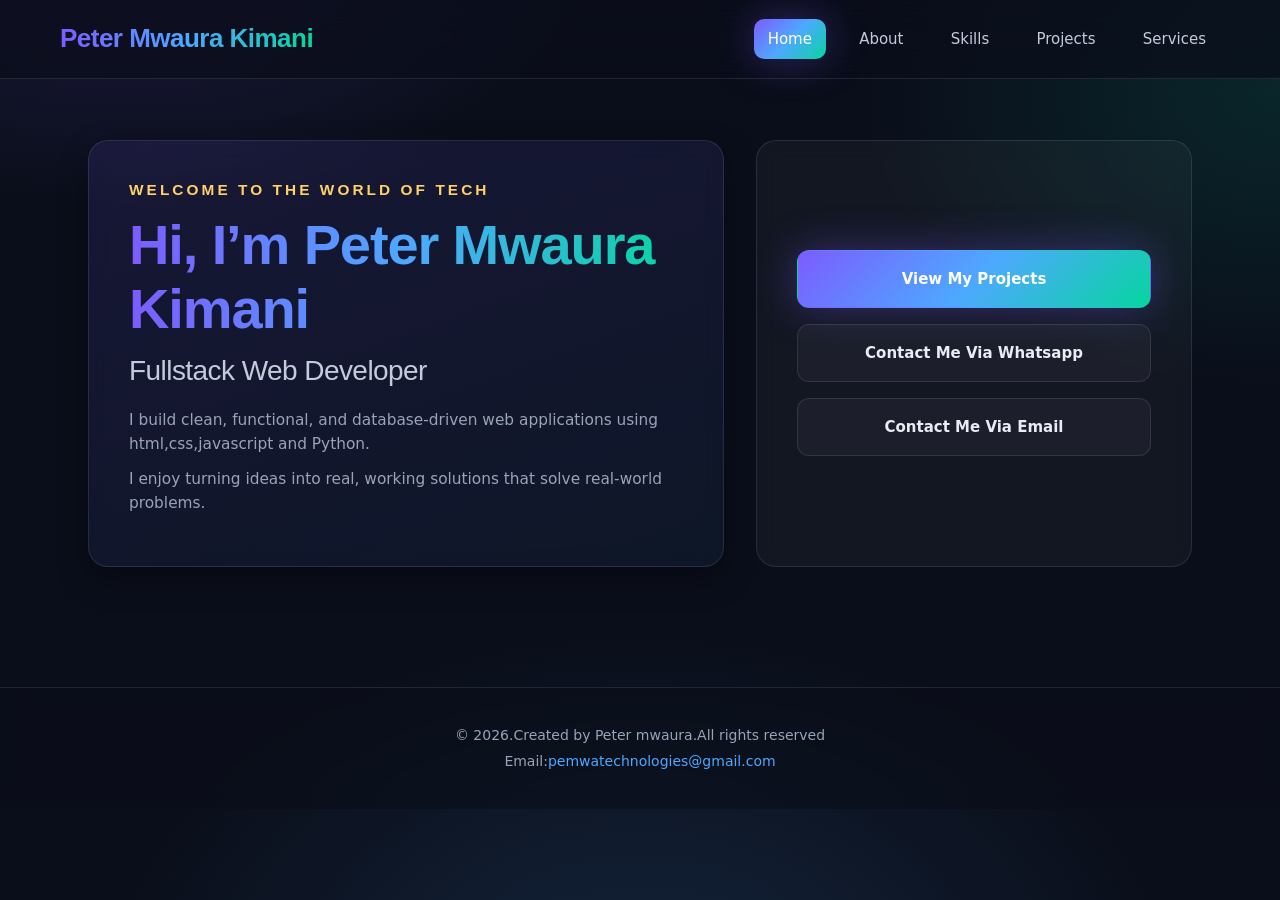
<file: portfolio/index.html>
<!DOCTYPE html>
<html>
    <head>
        <link rel='stylesheet' href='styles.css'>
        <meta name='viewport' content='width=device-width,initial_scale=1.0'>
    </head>
    <body>
        <div>
            
            <div class='header'> 
                <div><h1><strong>Peter Mwaura Kimani</strong></h1></div>

                <div >

                    <nav >
                        <a class="a_tags" href='index.html'style='color:yellow;'>Home</a>
                        <a class="a_tags" href='about.html'>About</a>
                        <a class="a_tags" href='skills.html'>Skills</a>
                        <a class="a_tags" href='projects.html'>Projects</a>
                        <a class="a_tags" href='services.html'>Services</a>
                    </nav>
                </div>
            </div>
            <br></br>

            <main>

                <div class='container'>
                    <div>
                        <h1>Welcome to the world of tech</h1><br></br>
                        <h1>Hi, I’m Peter Mwaura Kimani</h1>
                        <h1>Fullstack Web Developer</h1>
                        <p>I build clean, functional, and database-driven web applications using html,css,javascript and Python. </p>
                        <p>I enjoy turning ideas into real, working solutions that solve real-world problems.</p>
                    </div>
                    <div class="contact">
                        <ul>
                            <a href='/projects'><strong>view my projects</strong></a><br></br>
                            <a href='https://wa.me/254757033979'><strong>contact me via whatsapp</strong></a><br></br>
                            <a href='mailto:pemwatechnologies@gmail.com'><strong>contact me via email</strong></a>
                        </ul>
                    </div>
                </div>
            
            
            </main>
        </div>
        <br>
        <footer>
            <p>&copy 2026.Created by Peter mwaura.All rights reserved<p>
            <p>Email:<a href='mailto:lamsanpalt@gmail.com'>pemwatechnologies@gmail.com</a></p>
        </footer>

    </body>
</html>
</file>
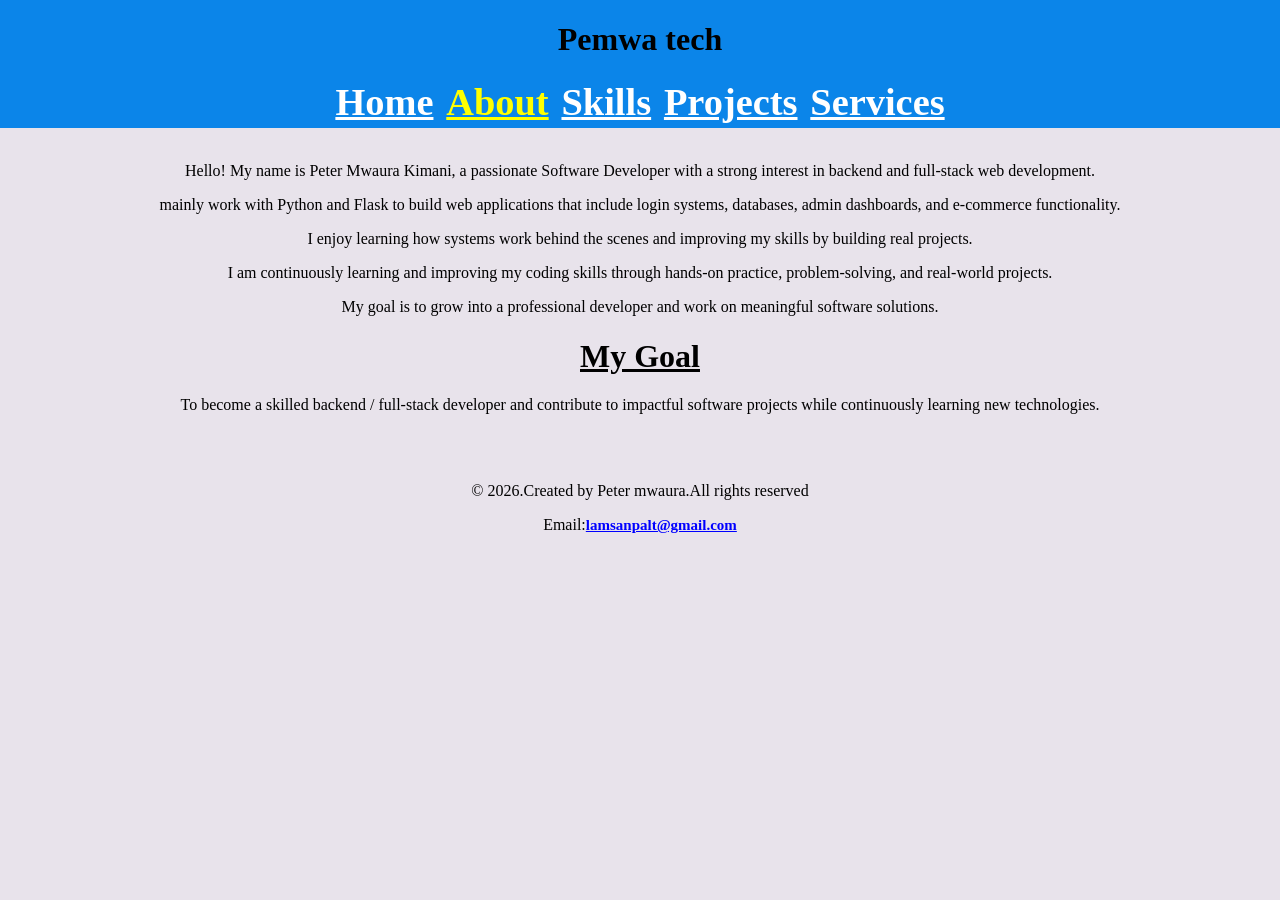
<file: about.html>
<!DOCTYPE html>
<html>
    <head>
        <link rel='stylesheet' href='styles.css'>
        <meta name='viewport' content='width=device-width,initial_scale=1.0'>

    </head>
    <body>
        <div>
            <div class='header'> 
                             <div><h1><strong>Pemwa tech</strong></h1></div>

                <div >

                    <nav >
                        <a class="a_tags" href='home.html'>Home</a>
                        <a style='color:yellow;' class="a_tags" href='about.html'>About</a>
                        <a class="a_tags" href='skills.html'>Skills</a>
                        <a class="a_tags" href='projects.html'>Projects</a>
                        <a class="a_tags" href='services.html'>Services</a>
                    </nav>
                </div>
            </div>
            <br></br>
            <main>
                <div>
                    
                    <p>Hello! My name is Peter Mwaura Kimani, a passionate Software Developer with a strong interest in backend and full-stack web development.</p>
                    <p>mainly work with Python and Flask to build web applications that include login systems, databases, admin dashboards, and e-commerce functionality.</p>
                    <p>I enjoy learning how systems work behind the scenes and improving my skills by building real projects.</p>
                    <P>I am continuously learning and improving my coding skills through hands-on practice, problem-solving, and real-world projects.</P>
                    <P>My goal is to grow into a professional developer and work on meaningful software solutions.</p>
                    <h1><u>My Goal</u></h1>
                    <p>To become a skilled backend / full-stack developer and contribute to impactful software projects while continuously learning new technologies.</p>
                </div>
            </main>
        </div>
        <br></br>
        <footer>
            <p>&copy 2026.Created by Peter mwaura.All rights reserved<p>
            <p>Email:<a href='mailto:lamsanpalt@gmail.com'>lamsanpalt@gmail.com</a></p>
        </footer>

    </body>
</html>
</file>
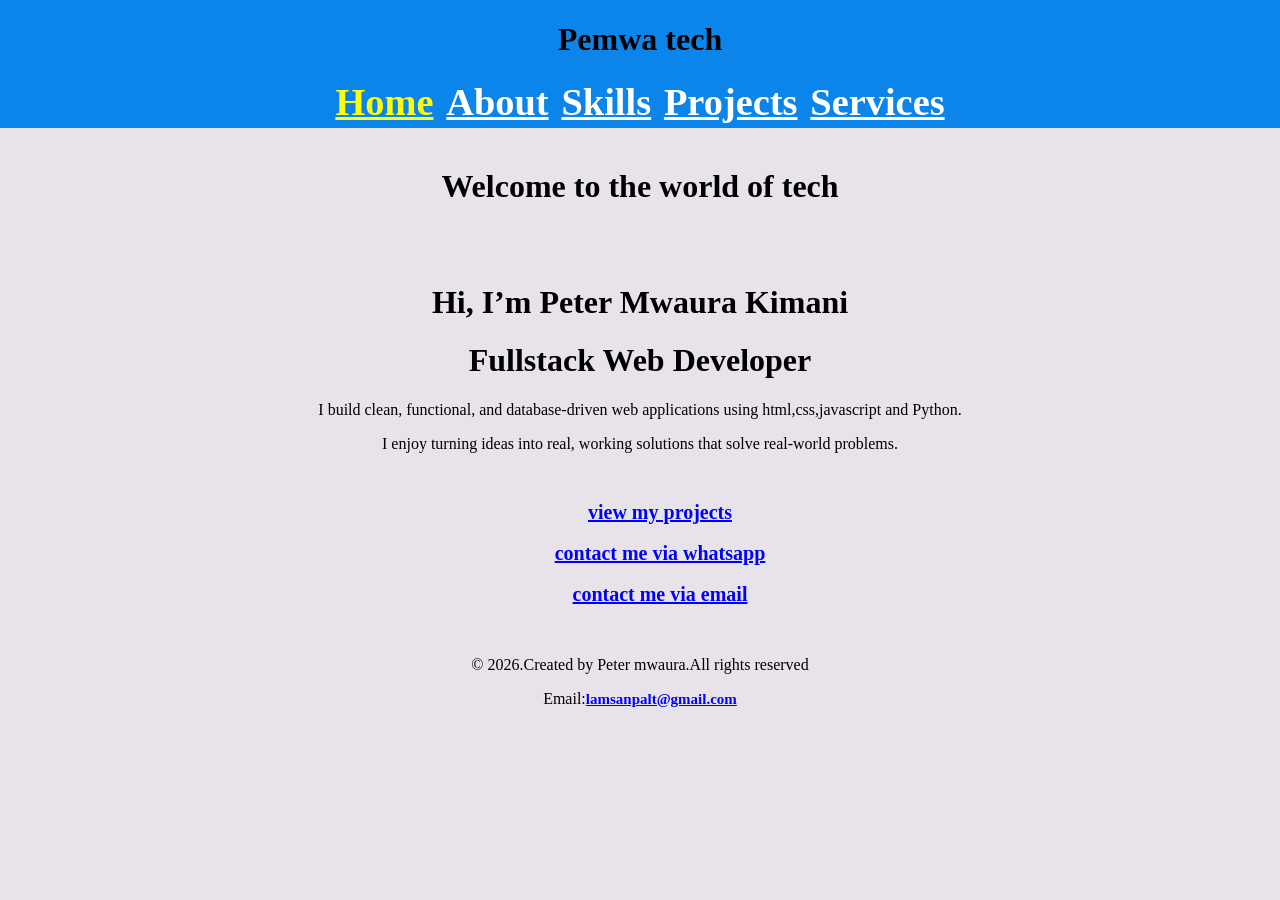
<file: home.html>
<!DOCTYPE html>
<html>
    <head>
        <link rel='stylesheet' href='styles.css'>
        <meta name='viewport' content='width=device-width,initial_scale=1.0'>
    </head>
    <body>
        <div>
            
            <div class='header'> 
                <div><h1><strong>Pemwa tech</strong></h1></div>

                <div >

                    <nav >
                        <a class="a_tags" href='home.html'style='color:yellow;'>Home</a>
                        <a class="a_tags" href='about.html'>About</a>
                        <a class="a_tags" href='skills.html'>Skills</a>
                        <a class="a_tags" href='projects.html'>Projects</a>
                        <a class="a_tags" href='services.html'>Services</a>
                    </nav>
                </div>
            </div>
            <br></br>

            <main>

                <div class='container'>
                    <div>
                        <h1>Welcome to the world of tech</h1><br></br>
                        <h1>Hi, I’m Peter Mwaura Kimani</h1>
                        <h1>Fullstack Web Developer</h1>
                        <p>I build clean, functional, and database-driven web applications using html,css,javascript and Python. </p>
                        <p>I enjoy turning ideas into real, working solutions that solve real-world problems.</p>
                    </div>
                    <div class="contact">
                        <ul>
                            <a href='/projects'><strong>view my projects</strong></a><br></br>
                            <a href='https://wa.me/254757033979'><strong>contact me via whatsapp</strong></a><br></br>
                            <a href='mailto:lamsanpalt@gmail.com'><strong>contact me via email</strong></a>
                        </ul>
                    </div>
                </div>
            
            
            </main>
        </div>
        <br>
        <footer>
            <p>&copy 2026.Created by Peter mwaura.All rights reserved<p>
            <p>Email:<a href='mailto:lamsanpalt@gmail.com'>lamsanpalt@gmail.com</a></p>
        </footer>

    </body>
</html>
</file>
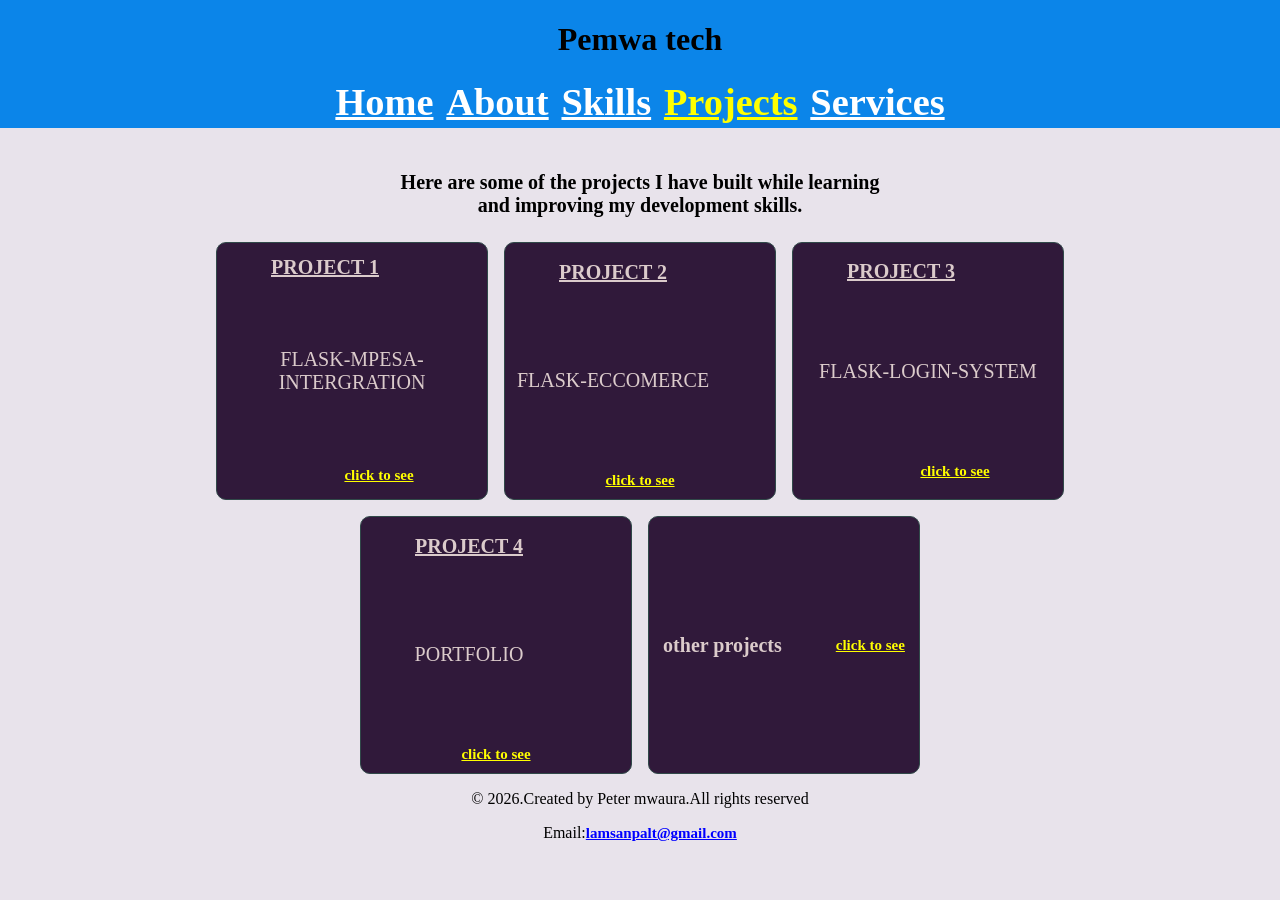
<file: projects.html>
<!DOCTYPE html>
<html>
    <head>
        <link rel='stylesheet' href='styles.css'>
        <meta name='viewport' content='width=device-width,initial_scale=1.0'>

    </head>
    <body>
        <div>
            <div class='header'> 
                                <div><h1><strong>Pemwa tech</strong></h1></div>

                <div >

                    <nav >
                        <a class="a_tags" href='home.html'>Home</a>
                        <a class="a_tags" href='about.html'>About</a>
                        <a class="a_tags" href='skills.html'>Skills</a>
                        <a style='color:yellow;' class="a_tags" href='projects.html'>Projects</a>
                        <a class="a_tags" href='services.html'>Services</a>
                    </nav>
                </div>
            </div>
            <br></br>
            <main>
        <h3>Here are some of the projects I have built while learning <br>and improving my development skills.</h3>
        
            <div class='container'> 

                <div class='Projects'>
                    <label> <u><strong>PROJECT 1</strong></u></label><br></br>
                    <label>FLASK-MPESA-INTERGRATION</label><br></br>
                    <a href='https://github.com/pemwatech/FLASK-MPESA-INTERGRATION.git'>click to see</a>
                </div>

                <div class='Projects'>
                    <label> <u><strong>PROJECT 2</strong></u></label><br></br>
                    <label>FLASK-ECCOMERCE</label><br></br>
                    <a href='https://github.com/pemwatech/flask-eccomerce_website.git'>click to see</a>
                </div>

                <div class='Projects'>
                    <label> <u><strong>PROJECT 3</strong></u></label><br></br>
                    <label>FLASK-LOGIN-SYSTEM</label><br></br>
                    <a href='https://flask-login-system-g12l.onrender.com'>click to see</a>
                </div>

                 <div class='Projects'>
                    <label> <u><strong>PROJECT 4</strong></u></label><br></br>
                    <label> PORTFOLIO</label><br></br>
                    <a href='https://pemwatech-portfolio.netlify.app/'>click to see</a>
                </div>
                <div class='Projects'>
                    <label><strong>other projects</strong></label>
                    <a href='https://github.com/pemwatech'>click to see</a>
                
                </div>

               

                

                

            </main>
        </div>
        <footer>
            <p>&copy 2026.Created by Peter mwaura.All rights reserved<p>
            <p>Email:<a href='mailto:lamsanpalt@gmail.com'>lamsanpalt@gmail.com</a></p>
        </footer>
   

    </body>
</html>
</file>
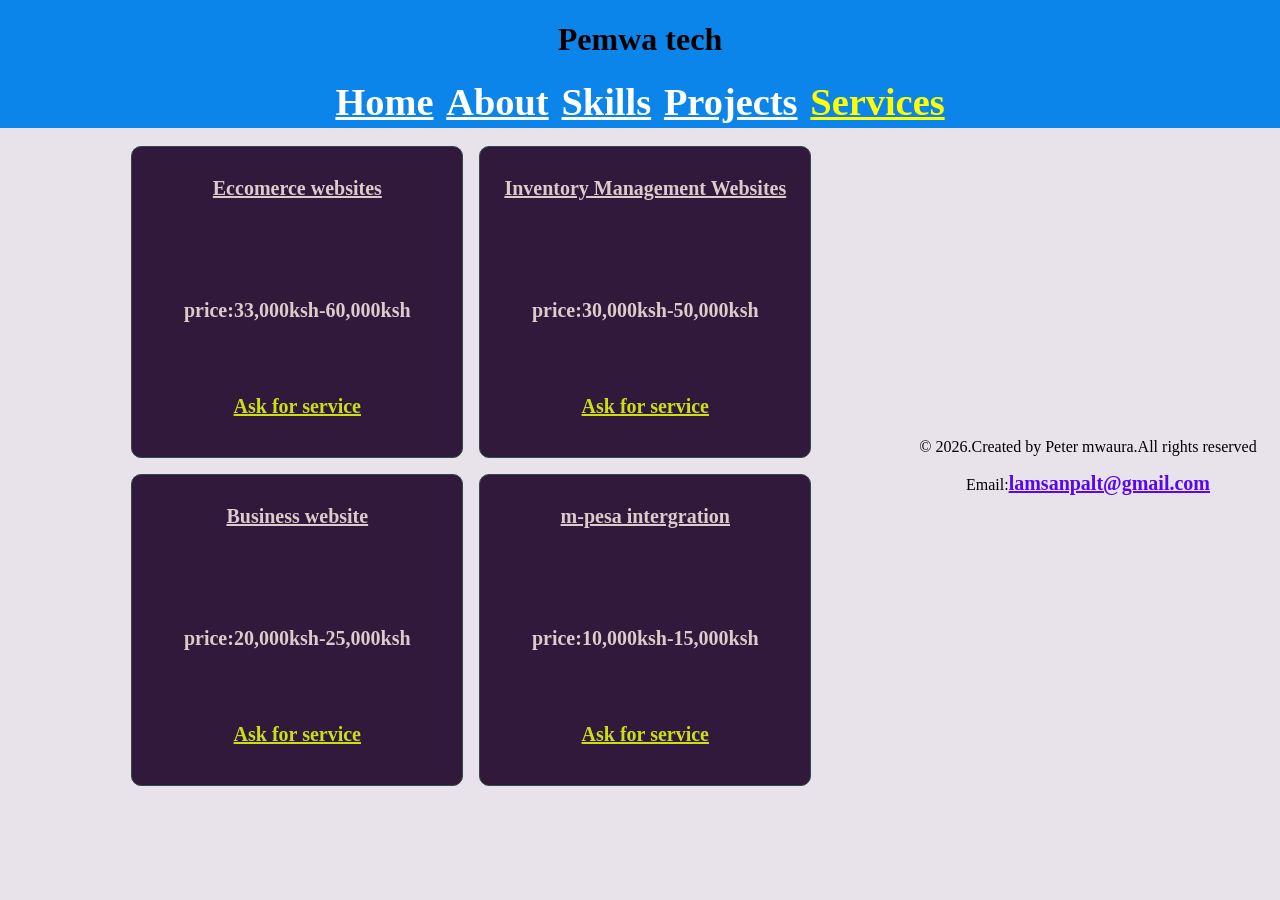
<file: services.html>
<!DOCTYPE html>
<html>
    <head>
        <link rel='stylesheet' href='styles.css'>
        <meta name='viewport' content='width=device-width,initial_scale=1.0'>
    </head>
    <body>
        <div>

            <div class='header'> 
                                <div><h1><strong>Pemwa tech</strong></h1></div>

                <div >

                    <nav >
                        <a class="a_tags" href='home.html'>Home</a>
                        <a class="a_tags" href='about.html'>About</a>
                        <a class="a_tags" href='skills.html'>Skills</a>
                        <a class="a_tags" href='projects.html'>Projects</a>
                        <a style='color:yellow;' class="a_tags" href='services.html'>Services</a>
                    </nav>
                </div>
            </div>
            <br></br>
            <main>
                <div class='container'>
                    <div  class='containers'>
                        <h3><u>Eccomerce websites</u></h3>
                        <h5>price:33,000ksh-60,000ksh</h5>
                        <a href='https://wa.me/254757033979'>Ask for service</a>
                            
                    </div>
                    <div class='containers'>
                        <h3><u>Inventory Management Websites</u></h3>
                        <h5>price:30,000ksh-50,000ksh</h5>
                        <a href='https://wa.me/254757033979'>Ask for service</a>
                            
                    </div>
                     <div class='containers'>
                        <h3><u>Business website</u></h3>
                        <h5>price:20,000ksh-25,000ksh</h5>
                        <a href='https://wa.me/254757033979'>Ask for service</a>
                            
                    </div>
                     <div class='containers'>
                        <h3><u>m-pesa intergration</u></h3>
                        <h5>price:10,000ksh-15,000ksh</h5>
                        <a href='https://wa.me/254757033979'>Ask for service</a>
                            
                    </div>
                </div>
                <br></br>
                    

                <footer>
                    <p>&copy 2026.Created by Peter mwaura.All rights reserved<p>
                    <p>Email:<a href='mailto:lamsanpalt@gmail.com'>lamsanpalt@gmail.com</a></p>
                </footer>
            </main>
        </div>
    </body>

</html>
</file>
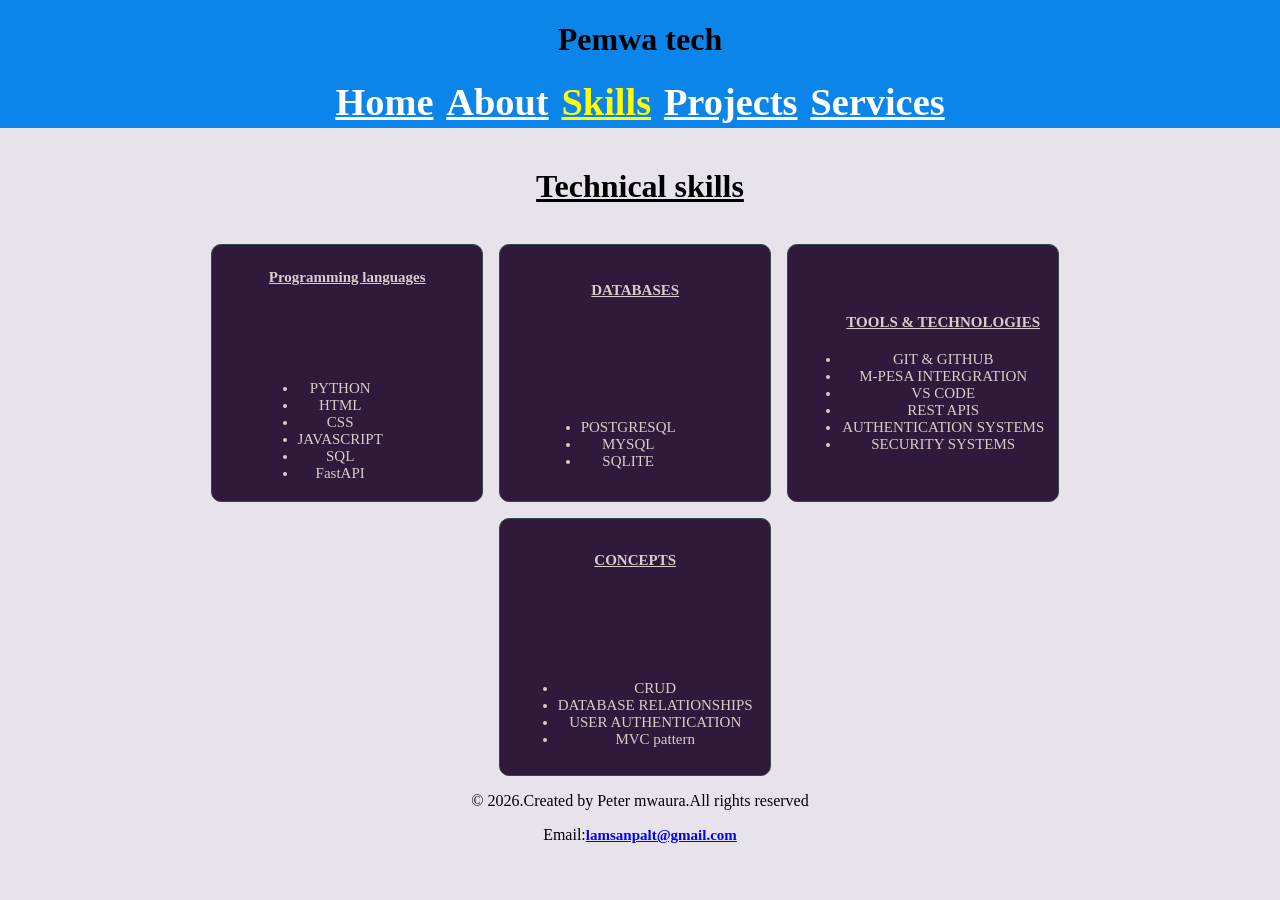
<file: skills.html>
<!DOCTYPE html>
<html>
    <head>
        <link rel='stylesheet' href='styles.css'>
        <meta name='viewport' content='width=device-width,initial_scale=1.0'>

    </head>
    <body>
        <div>
            <div class='header'> 
                <div><h1><strong>Pemwa tech</strong></h1></div>

                <div >

                    <nav >
                        <a class="a_tags" href='home.html'>Home</a>
                        <a class="a_tags" href='about.html'>About</a>
                        <a style='color:yellow;' class="a_tags" href='skills.html'>Skills</a>
                        <a class="a_tags" href='projects.html'>Projects</a>
                        <a class="a_tags" href='services.html'>Services</a>
                    </nav>
                </div>
            </div>
            <br></br>
            <main>
            <h1><u><strong>Technical skills</strong></u></h1></main><br>

                
                <div class='skill'>
                    

                    <div class='skills'>
                        <h3><u>Programming languages</u></h3>
                        <ul>                   
                            <li>PYTHON</li>
                            <li>HTML</li>
                            <li>CSS</li>
                            <li>JAVASCRIPT</li>
<li>SQL</li>
<li>FastAPI</li>
                            
                        </ul><br></br>
                    </div>
                    
                    <div class='skills'>
                        <h3><u>DATABASES</u></h3>
                        <ul>
                        <li>POSTGRESQL</li>
                                
                        <li>MYSQL</li>  
                        <li>SQLITE</li>
                        </ul><br></br>

                    </div>

                    <div class='skills'>
                        <ul>
                        <h3><u>TOOLS & TECHNOLOGIES</u></h3>                   
                        <li>GIT & GITHUB</li>
                        <li>M-PESA INTERGRATION</li>
                        <li>VS CODE</li>
                        <li>REST APIS</li>
                        <li>AUTHENTICATION SYSTEMS</li>
                        <li>SECURITY SYSTEMS</li>

                        </ul>

                    </div>

                    <div class='skills'>
                        <h3><u>CONCEPTS</u></h3>
                        <ul>                   
                            <li>CRUD</li>
                            <li>DATABASE RELATIONSHIPS</li>
                            <li>USER AUTHENTICATION</li>
                            <li>MVC pattern</li>
                        </ul>
                    </div>
                   
                    
                </div>
            </main>
        </div>
        <footer>
            <p>&copy 2026.Created by Peter mwaura.All rights reserved<p>
            <p>Email:<a href='mailto:lamsanpalt@gmail.com'>lamsanpalt@gmail.com</a></p>
        </footer>

    </body>
</html>
</file>
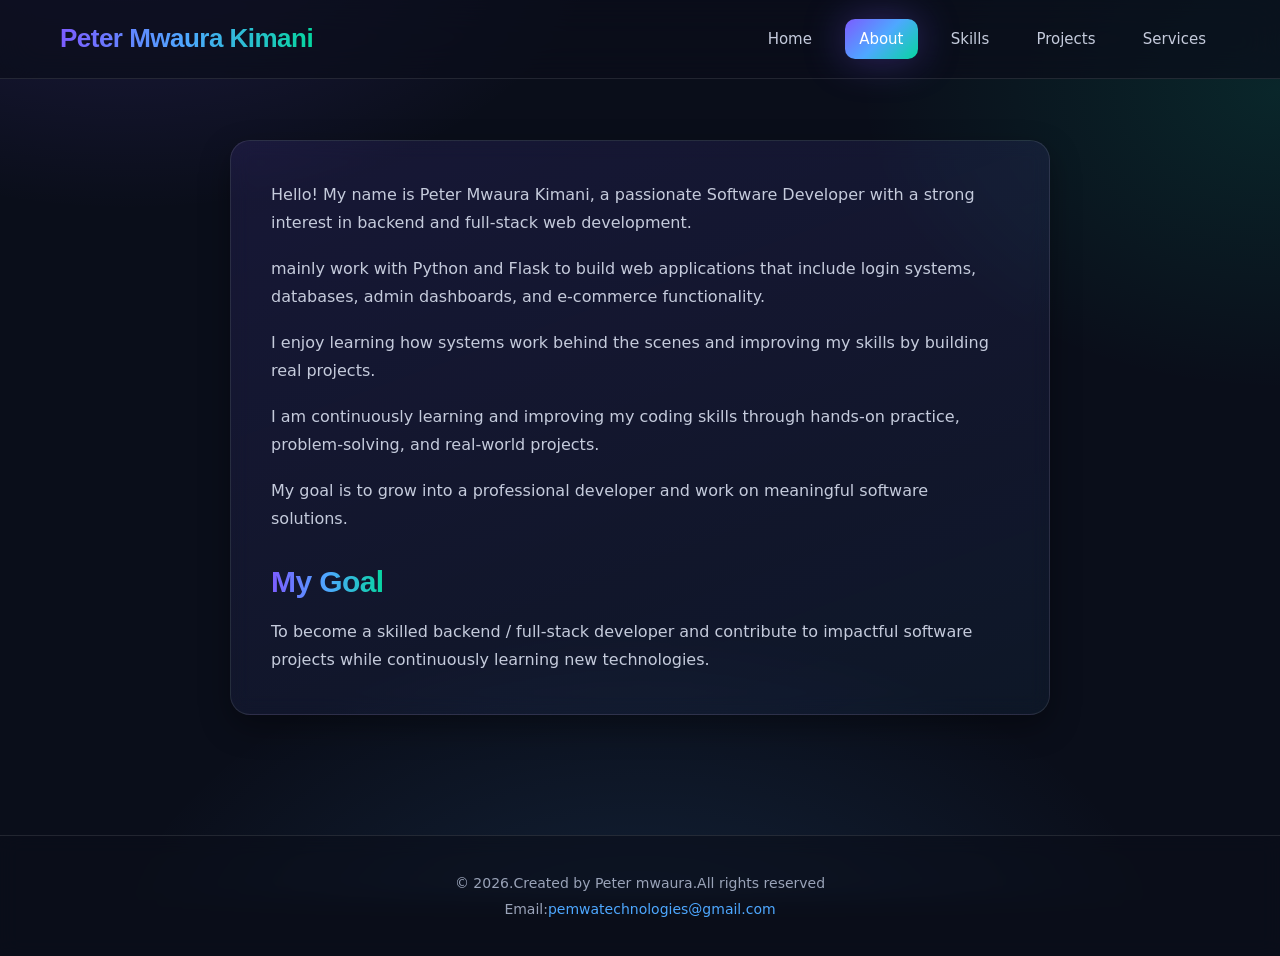
<file: portfolio/about.html>
<!DOCTYPE html>
<html>
    <head>
        <link rel='stylesheet' href='styles.css'>
        <meta name='viewport' content='width=device-width,initial_scale=1.0'>

    </head>
    <body>
        <div>
            <div class='header'> 
                             <div><h1><strong>Peter Mwaura Kimani</strong></h1></div>

                <div >

                    <nav >
                        <a class="a_tags" href='index.html'>Home</a>
                        <a style='color:yellow;' class="a_tags" href='about.html'>About</a>
                        <a class="a_tags" href='skills.html'>Skills</a>
                        <a class="a_tags" href='projects.html'>Projects</a>
                        <a class="a_tags" href='services.html'>Services</a>
                    </nav>
                </div>
            </div>
            <br></br>
            <main>
                <div>
                    
                    <p>Hello! My name is Peter Mwaura Kimani, a passionate Software Developer with a strong interest in backend and full-stack web development.</p>
                    <p>mainly work with Python and Flask to build web applications that include login systems, databases, admin dashboards, and e-commerce functionality.</p>
                    <p>I enjoy learning how systems work behind the scenes and improving my skills by building real projects.</p>
                    <P>I am continuously learning and improving my coding skills through hands-on practice, problem-solving, and real-world projects.</P>
                    <P>My goal is to grow into a professional developer and work on meaningful software solutions.</p>
                    <h1><u>My Goal</u></h1>
                    <p>To become a skilled backend / full-stack developer and contribute to impactful software projects while continuously learning new technologies.</p>
                </div>
            </main>
        </div>
        <br></br>
        <footer>
            <p>&copy 2026.Created by Peter mwaura.All rights reserved<p>
            <p>Email:<a href='mailto:lamsanpalt@gmail.com'>pemwatechnologies@gmail.com</a></p>
        </footer>

    </body>
</html>
</file>
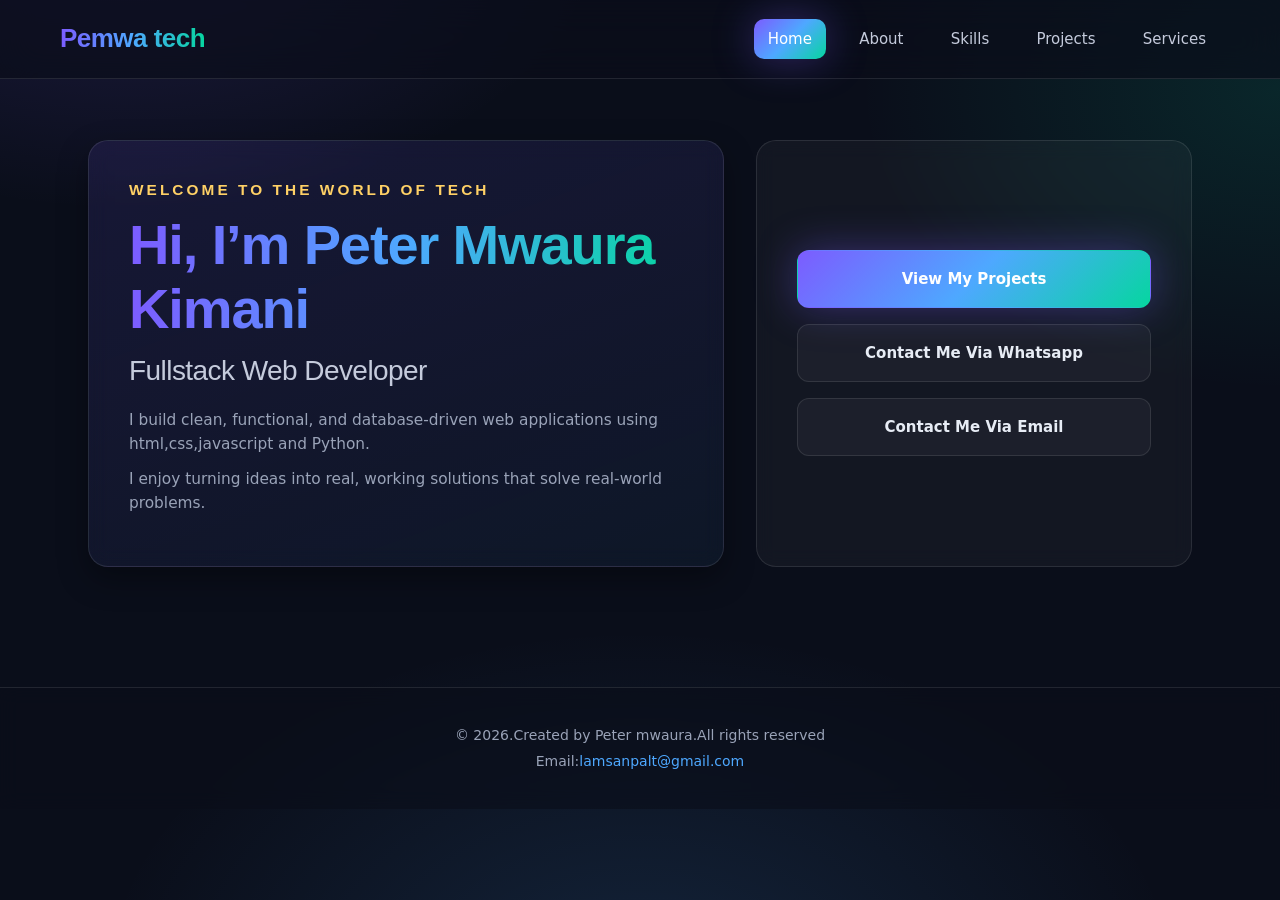
<file: portfolio/home.html>
<!DOCTYPE html>
<html>
    <head>
        <link rel='stylesheet' href='styles.css'>
        <meta name='viewport' content='width=device-width,initial_scale=1.0'>
    </head>
    <body>
        <div>
            
            <div class='header'> 
                <div><h1><strong>Pemwa tech</strong></h1></div>

                <div >

                    <nav >
                        <a class="a_tags" href='index.html'style='color:yellow;'>Home</a>
                        <a class="a_tags" href='about.html'>About</a>
                        <a class="a_tags" href='skills.html'>Skills</a>
                        <a class="a_tags" href='projects.html'>Projects</a>
                        <a class="a_tags" href='services.html'>Services</a>
                    </nav>
                </div>
            </div>
            <br></br>

            <main>

                <div class='container'>
                    <div>
                        <h1>Welcome to the world of tech</h1><br></br>
                        <h1>Hi, I’m Peter Mwaura Kimani</h1>
                        <h1>Fullstack Web Developer</h1>
                        <p>I build clean, functional, and database-driven web applications using html,css,javascript and Python. </p>
                        <p>I enjoy turning ideas into real, working solutions that solve real-world problems.</p>
                    </div>
                    <div class="contact">
                        <ul>
                            <a href='/projects'><strong>view my projects</strong></a><br></br>
                            <a href='https://wa.me/254757033979'><strong>contact me via whatsapp</strong></a><br></br>
                            <a href='mailto:lamsanpalt@gmail.com'><strong>contact me via email</strong></a>
                        </ul>
                    </div>
                </div>
            
            
            </main>
        </div>
        <br>
        <footer>
            <p>&copy 2026.Created by Peter mwaura.All rights reserved<p>
            <p>Email:<a href='mailto:lamsanpalt@gmail.com'>lamsanpalt@gmail.com</a></p>
        </footer>

    </body>
</html>
</file>
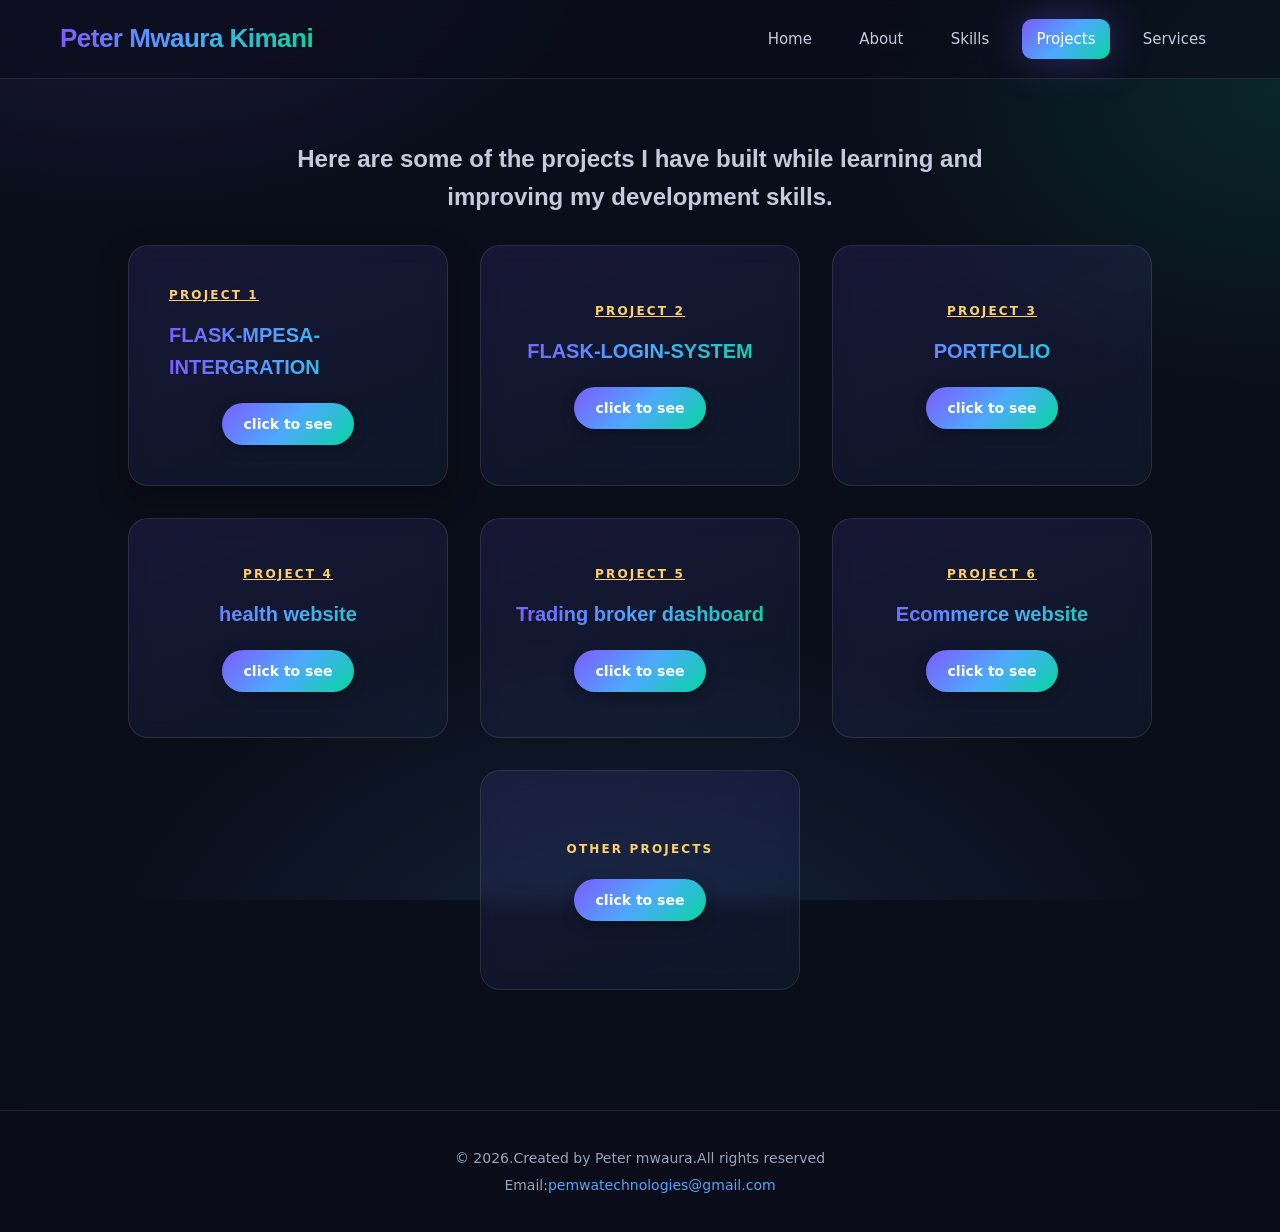
<file: portfolio/projects.html>
<!DOCTYPE html>
<html>
    <head>
        <link rel='stylesheet' href='styles.css'>
        <meta name='viewport' content='width=device-width,initial_scale=1.0'>

    </head>
    <body>
        <div>
            <div class='header'> 
                                <div><h1><strong>Peter Mwaura Kimani</strong></h1></div>

                <div >

                    <nav >
                        <a class="a_tags" href='index.html'>Home</a>
                        <a class="a_tags" href='about.html'>About</a>
                        <a class="a_tags" href='skills.html'>Skills</a>
                        <a style='color:yellow;' class="a_tags" href='projects.html'>Projects</a>
                        <a class="a_tags" href='services.html'>Services</a>
                    </nav>
                </div>
            </div>
            <br></br>
            <main>
        <h3>Here are some of the projects I have built while learning <br>and improving my development skills.</h3>
        
            <div class='container'> 

                <div class='Projects'>
                    <label> <u><strong>PROJECT 1</strong></u></label><br></br>
                    <label>FLASK-MPESA-INTERGRATION</label><br></br>
                    <a href='https://flask-mpesa-intergration.onrender.com'>click to see</a>
                </div>

              
                <div class='Projects'>
                    <label> <u><strong>PROJECT 2</strong></u></label><br></br>
                    <label>FLASK-LOGIN-SYSTEM</label><br></br>
                    <a href='https://flask-login-system-g12l.onrender.com'>click to see</a>
                </div>

                 <div class='Projects'>
                    <label> <u><strong>PROJECT 3</strong></u></label><br></br>
                    <label> PORTFOLIO</label><br></br>
                    <a href='https://pemwa-portifolio.onrender.com'>click to see</a>
                </div>
                <div class='Projects'>
                    <label> <u><strong>PROJECT 4</strong></u></label><br></br>
                    <label> health website</label><br></br>
                    <a href='https://health-consultant-website.onrender.com'>click to see</a>
                </div>
                <div class='Projects'>
                    <label> <u><strong>PROJECT 5</strong></u></label><br></br>
                    <label>Trading broker dashboard</label><br></br>
                    <a href='https://trading-broker-s2af.onrender.com'>click to see</a>
                </div>
                <div class='Projects'>
                    <label> <u><strong>PROJECT 6</strong></u></label><br></br>
                    <label>Ecommerce website</label><br></br>
                    <a href='https://pemwa-stores.onrender.com'>click to see</a>
                </div>
                <div class='Projects'>
                    <label><strong>other projects</strong></label>
                    <a href='https://github.com/pemwatech'>click to see</a>
                
                </div>

               

                

                

            </main>
        </div>
        <footer>
            <p>&copy 2026.Created by Peter mwaura.All rights reserved<p>
            <p>Email:<a href='mailto:lamsanpalt@gmail.com'>pemwatechnologies@gmail.com</a></p>
        </footer>
   

    </body>
</html>
</file>
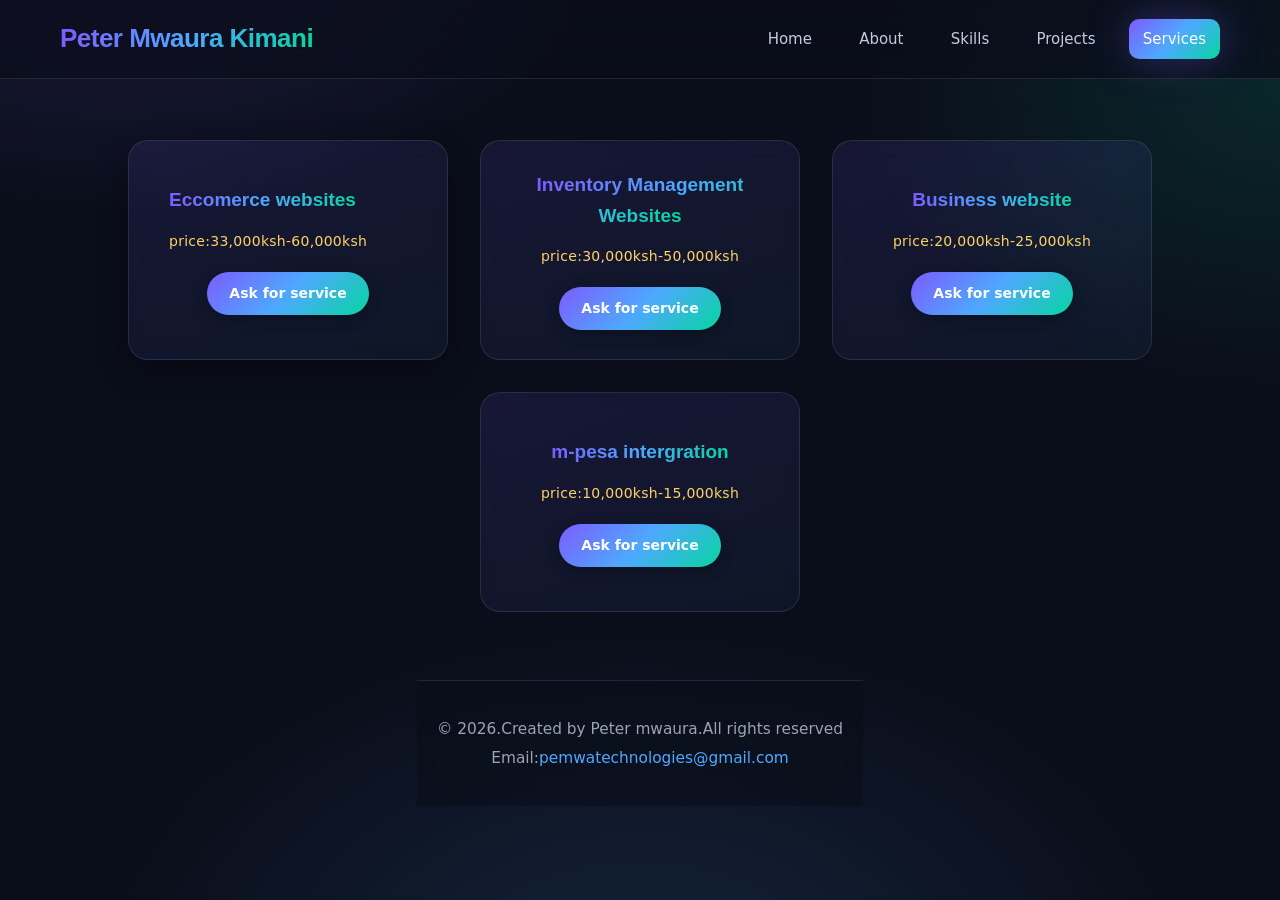
<file: portfolio/services.html>
<!DOCTYPE html>
<html>
    <head>
        <link rel='stylesheet' href='styles.css'>
        <meta name='viewport' content='width=device-width,initial_scale=1.0'>
    </head>
    <body>
        <div>

            <div class='header'> 
                                <div><h1><strong>Peter Mwaura Kimani</strong></h1></div>

                <div >

                    <nav >
                        <a class="a_tags" href='index.html'>Home</a>
                        <a class="a_tags" href='about.html'>About</a>
                        <a class="a_tags" href='skills.html'>Skills</a>
                        <a class="a_tags" href='projects.html'>Projects</a>
                        <a style='color:yellow;' class="a_tags" href='services.html'>Services</a>
                    </nav>
                </div>
            </div>
            <br></br>
            <main>
                <div class='container'>
                    <div  class='containers'>
                        <h3><u>Eccomerce websites</u></h3>
                        <h5>price:33,000ksh-60,000ksh</h5>
                        <a href='https://wa.me/254757033979'>Ask for service</a>
                            
                    </div>
                    <div class='containers'>
                        <h3><u>Inventory Management Websites</u></h3>
                        <h5>price:30,000ksh-50,000ksh</h5>
                        <a href='https://wa.me/254757033979'>Ask for service</a>
                            
                    </div>
                     <div class='containers'>
                        <h3><u>Business website</u></h3>
                        <h5>price:20,000ksh-25,000ksh</h5>
                        <a href='https://wa.me/254757033979'>Ask for service</a>
                            
                    </div>
                     <div class='containers'>
                        <h3><u>m-pesa intergration</u></h3>
                        <h5>price:10,000ksh-15,000ksh</h5>
                        <a href='https://wa.me/254757033979'>Ask for service</a>
                            
                    </div>
                </div>
                <br></br>
                    

                <footer>
                    <p>&copy 2026.Created by Peter mwaura.All rights reserved<p>
                    <p>Email:<a href='mailto:lamsanpalt@gmail.com'>pemwatechnologies@gmail.com</a></p>
                </footer>
            </main>
        </div>
    </body>

</html>
</file>
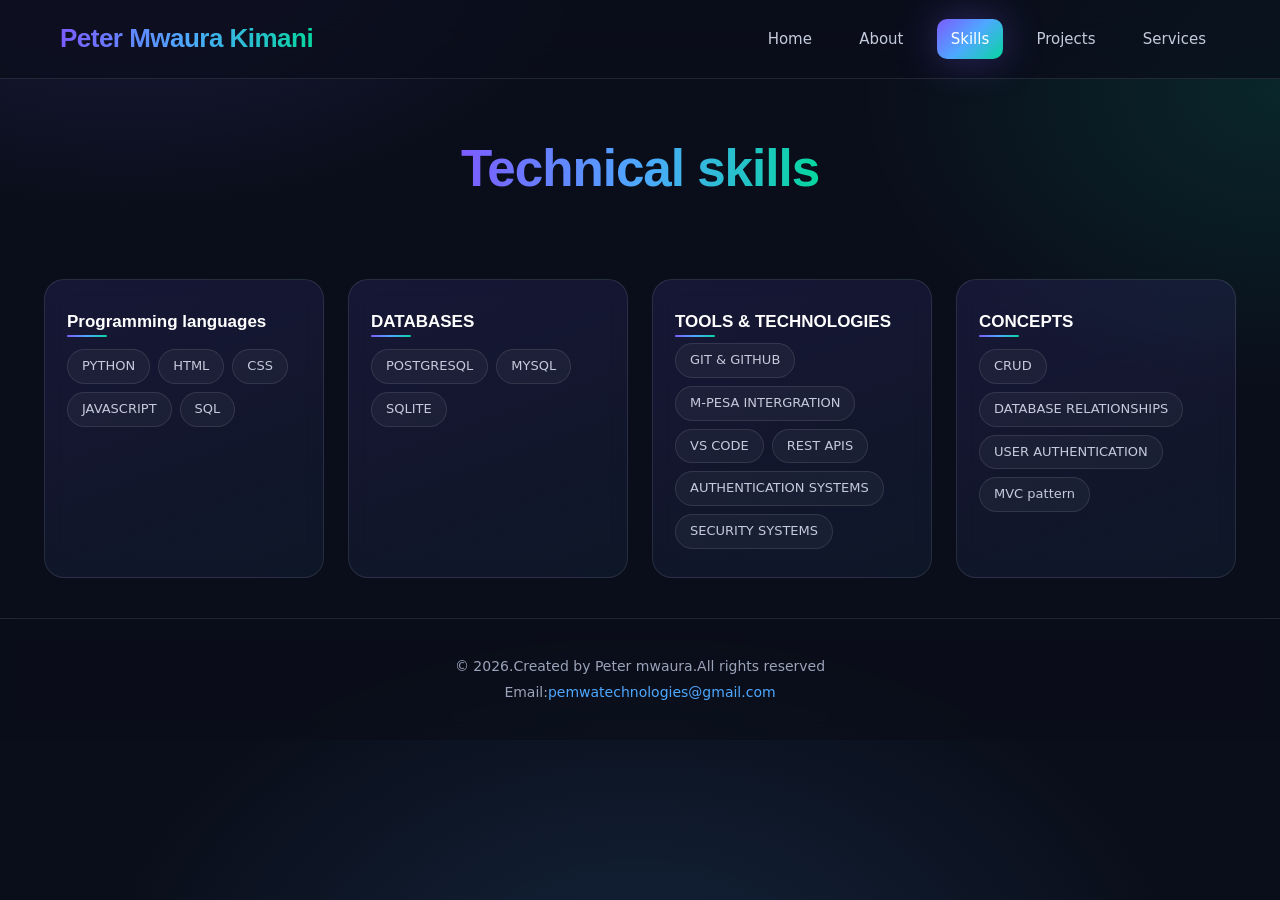
<file: portfolio/skills.html>
<!DOCTYPE html>
<html>
    <head>
        <link rel='stylesheet' href='styles.css'>
        <meta name='viewport' content='width=device-width,initial_scale=1.0'>

    </head>
    <body>
        <div>
            <div class='header'> 
                <div><h1><strong>Peter Mwaura Kimani</strong></h1></div>

                <div >

                    <nav >
                        <a class="a_tags" href='index.html'>Home</a>
                        <a class="a_tags" href='about.html'>About</a>
                        <a style='color:yellow;' class="a_tags" href='skills.html'>Skills</a>
                        <a class="a_tags" href='projects.html'>Projects</a>
                        <a class="a_tags" href='services.html'>Services</a>
                    </nav>
                </div>
            </div>
            <br></br>
            <main>
            <h1><u><strong>Technical skills</strong></u></h1></main><br>

                
                <div class='skill'>
                    

                    <div class='skills'>
                        <h3><u>Programming languages</u></h3>
                        <ul>                   
                            <li>PYTHON</li>
                            <li>HTML</li>
                            <li>CSS</li>
                            <li>JAVASCRIPT</li>
<li>SQL</li>
                            
                        </ul><br></br>
                    </div>
                    
                    <div class='skills'>
                        <h3><u>DATABASES</u></h3>
                        <ul>
                        <li>POSTGRESQL</li>
                                
                        <li>MYSQL</li>  
                        <li>SQLITE</li>
                        </ul><br></br>

                    </div>

                    <div class='skills'>
                        <ul>
                        <h3><u>TOOLS & TECHNOLOGIES</u></h3>                   
                        <li>GIT & GITHUB</li>
                        <li>M-PESA INTERGRATION</li>
                        <li>VS CODE</li>
                        <li>REST APIS</li>
                        <li>AUTHENTICATION SYSTEMS</li>
                        <li>SECURITY SYSTEMS</li>

                        </ul>

                    </div>

                    <div class='skills'>
                        <h3><u>CONCEPTS</u></h3>
                        <ul>                   
                            <li>CRUD</li>
                            <li>DATABASE RELATIONSHIPS</li>
                            <li>USER AUTHENTICATION</li>
                            <li>MVC pattern</li>
                        </ul>
                    </div>
                   
                    
                </div>
            </main>
        </div>
        <footer>
            <p>&copy 2026.Created by Peter mwaura.All rights reserved<p>
            <p>Email:<a href='mailto:lamsanpalt@gmail.com'>pemwatechnologies@gmail.com</a></p>
        </footer>

    </body>
</html>
</file>
<file: portfolio/styles.css>
/* ===========================================
   Pemwa Tech — Portfolio Design System
   =========================================== */

:root {
  --bg-0: #0a0e1a;
  --bg-1: #0f1424;
  --bg-2: #161c30;
  --surface: rgba(255, 255, 255, 0.04);
  --surface-hover: rgba(255, 255, 255, 0.07);
  --border: rgba(255, 255, 255, 0.1);
  --border-strong: rgba(255, 255, 255, 0.18);

  --text: #e7ecf5;
  --text-muted: #9aa3b8;
  --text-soft: #c5cbdc;

  --primary: #7c5cff;
  --primary-2: #4ea8ff;
  --accent: #ffd166;
  --accent-2: #06d6a0;

  --grad-hero: linear-gradient(135deg, #7c5cff 0%, #4ea8ff 50%, #06d6a0 100%);
  --grad-card: linear-gradient(160deg, rgba(124, 92, 255, 0.12), rgba(78, 168, 255, 0.06));
  --grad-text: linear-gradient(90deg, #7c5cff, #4ea8ff, #06d6a0);

  --shadow-sm: 0 4px 14px rgba(0, 0, 0, 0.3);
  --shadow-md: 0 12px 30px rgba(0, 0, 0, 0.35);
  --shadow-glow: 0 0 40px rgba(124, 92, 255, 0.35);

  --radius: 14px;
  --radius-lg: 20px;

  --font: 'Inter', 'Segoe UI', system-ui, -apple-system, sans-serif;
  --font-display: 'Poppins', 'Inter', sans-serif;
}

* {
  box-sizing: border-box;
  margin: 0;
  padding: 0;
}

html {
  scroll-behavior: smooth;
}

body {
  font-family: var(--font);
  color: var(--text);
  background: var(--bg-0);
  background-image:
    radial-gradient(800px 500px at 10% -10%, rgba(124, 92, 255, 0.18), transparent 60%),
    radial-gradient(700px 500px at 100% 10%, rgba(6, 214, 160, 0.12), transparent 60%),
    radial-gradient(900px 600px at 50% 110%, rgba(78, 168, 255, 0.14), transparent 60%);
  background-attachment: fixed;
  min-height: 100vh;
  line-height: 1.6;
  -webkit-font-smoothing: antialiased;
  overflow-x: hidden;
}

a {
  text-decoration: none;
  color: inherit;
}

ul {
  list-style: none;
}

/* ============== HEADER ============== */
.header {
  position: fixed;
  top: 0;
  left: 0;
  right: 0;
  z-index: 100;
  display: flex;
  align-items: center;
  justify-content: space-between;
  padding: 18px clamp(20px, 5vw, 60px);
  background: rgba(10, 14, 26, 0.7);
  backdrop-filter: blur(18px);
  -webkit-backdrop-filter: blur(18px);
  border-bottom: 1px solid var(--border);
}

.header h1 {
  font-family: var(--font-display);
  font-size: clamp(20px, 2.2vw, 26px);
  font-weight: 800;
  letter-spacing: -0.02em;
  background: var(--grad-text);
  -webkit-background-clip: text;
  background-clip: text;
  -webkit-text-fill-color: transparent;
}

nav {
  display: flex;
  flex-wrap: wrap;
  gap: clamp(8px, 1.5vw, 22px);
  align-items: center;
  justify-content: center;
}

.a_tags {
  position: relative;
  color: var(--text-soft);
  font-weight: 500;
  font-size: 15px;
  padding: 8px 14px;
  border-radius: 10px;
  transition: all 0.25s ease;
}

.a_tags:hover {
  color: #fff;
  background: var(--surface-hover);
}

.a_tags[style*="yellow"] {
  color: #fff !important;
  background: var(--grad-hero);
  box-shadow: var(--shadow-glow);
}

/* ============== MAIN ============== */
main {
  display: flex;
  flex-direction: column;
  align-items: center;
  justify-content: center;
  padding: 140px clamp(16px, 4vw, 48px) 80px;
  max-width: 1200px;
  margin: 0 auto;
  gap: 28px;
  text-align: center;
}

main h1 {
  font-family: var(--font-display);
  font-size: clamp(28px, 4vw, 52px);
  font-weight: 800;
  letter-spacing: -0.02em;
  line-height: 1.15;
}

main h1 u {
  text-decoration: none;
  background: var(--grad-text);
  -webkit-background-clip: text;
  background-clip: text;
  -webkit-text-fill-color: transparent;
}

main h3 {
  font-family: var(--font-display);
  font-size: clamp(18px, 2vw, 24px);
  font-weight: 600;
  color: var(--text-soft);
  max-width: 720px;
}

main p {
  color: var(--text-muted);
  max-width: 720px;
  font-size: clamp(15px, 1.2vw, 17px);
}

br { display: none; }

/* ============== HOME / HERO ============== */
.container {
  display: flex;
  flex-wrap: wrap;
  gap: 32px;
  justify-content: center;
  align-items: stretch;
  width: 100%;
}

main > .container:first-of-type > div:first-child {
  flex: 1 1 520px;
  text-align: left;
  padding: 40px;
  background: var(--grad-card);
  border: 1px solid var(--border);
  border-radius: var(--radius-lg);
  box-shadow: var(--shadow-md);
  backdrop-filter: blur(10px);
}

main > .container:first-of-type > div:first-child h1 {
  text-align: left;
  margin-bottom: 14px;
}

main > .container:first-of-type > div:first-child h1:nth-of-type(1) {
  font-size: clamp(14px, 1.2vw, 16px);
  font-weight: 600;
  letter-spacing: 0.2em;
  text-transform: uppercase;
  color: var(--accent);
  -webkit-text-fill-color: var(--accent);
}

main > .container:first-of-type > div:first-child h1:nth-of-type(2) {
  font-size: clamp(32px, 4.5vw, 56px);
  background: var(--grad-text);
  -webkit-background-clip: text;
  background-clip: text;
  -webkit-text-fill-color: transparent;
}

main > .container:first-of-type > div:first-child h1:nth-of-type(3) {
  font-size: clamp(20px, 2.2vw, 28px);
  color: var(--text-soft);
  font-weight: 500;
  margin-bottom: 20px;
}

main > .container:first-of-type > div:first-child p {
  text-align: left;
  margin-bottom: 10px;
}

.contact {
  flex: 1 1 320px;
  display: flex;
  align-items: center;
  justify-content: center;
  padding: 40px;
  background: var(--surface);
  border: 1px solid var(--border);
  border-radius: var(--radius-lg);
  backdrop-filter: blur(10px);
}

.contact ul {
  display: flex;
  flex-direction: column;
  gap: 16px;
  width: 100%;
}

.contact a {
  display: block;
  padding: 16px 22px;
  border-radius: 12px;
  background: var(--surface);
  border: 1px solid var(--border);
  color: var(--text);
  font-weight: 600;
  font-size: 15px;
  transition: all 0.25s ease;
  text-transform: capitalize;
}

.contact a:hover {
  background: var(--grad-hero);
  border-color: transparent;
  transform: translateY(-2px);
  box-shadow: var(--shadow-glow);
  color: #fff;
}

.contact a:first-child {
  background: var(--grad-hero);
  border-color: transparent;
  color: #fff;
  box-shadow: var(--shadow-glow);
}

/* ============== ABOUT PAGE ============== */
main > div:not([class]) {
  width: 100%;
  max-width: 820px;
  display: flex;
  flex-direction: column;
  gap: 18px;
  text-align: left;
  padding: 40px;
  background: var(--grad-card);
  border: 1px solid var(--border);
  border-radius: var(--radius-lg);
  backdrop-filter: blur(10px);
  box-shadow: var(--shadow-md);
}

main > div:not([class]) p,
main > div:not([class]) P {
  color: var(--text-soft);
  font-size: 16px;
  line-height: 1.75;
}

main > div:not([class]) h1 {
  margin-top: 14px;
  text-align: left;
  font-size: clamp(22px, 2.5vw, 30px);
}

/* ============== PROJECTS / SERVICES CARDS ============== */
.Projects,
.containers {
  position: relative;
  flex: 1 1 260px;
  max-width: 320px;
  min-height: 220px;
  padding: 28px 22px;
  background: var(--grad-card);
  border: 1px solid var(--border);
  border-radius: var(--radius-lg);
  display: flex;
  flex-direction: column;
  align-items: center;
  justify-content: center;
  gap: 14px;
  text-align: center;
  color: var(--text);
  backdrop-filter: blur(10px);
  transition: all 0.3s ease;
  overflow: hidden;
}

.Projects::before,
.containers::before {
  content: "";
  position: absolute;
  inset: 0;
  background: var(--grad-hero);
  opacity: 0;
  transition: opacity 0.3s ease;
  z-index: -1;
}

.Projects:hover,
.containers:hover {
  transform: translateY(-6px);
  border-color: var(--border-strong);
  box-shadow: var(--shadow-md), var(--shadow-glow);
}

.Projects label,
.containers h3,
.containers h5 {
  display: block;
  width: 100%;
}

.Projects label {
  font-size: 16px;
  color: var(--text-soft);
  font-weight: 500;
}

.Projects label:first-of-type {
  font-size: 12px;
  letter-spacing: 0.18em;
  text-transform: uppercase;
  color: var(--accent);
  font-weight: 700;
}

.Projects label:nth-of-type(2) {
  font-family: var(--font-display);
  font-size: 20px;
  font-weight: 700;
  color: #fff;
  background: var(--grad-text);
  -webkit-background-clip: text;
  background-clip: text;
  -webkit-text-fill-color: transparent;
}

.Projects a,
.containers a {
  display: inline-block;
  margin-top: 6px;
  padding: 10px 22px;
  border-radius: 999px;
  background: var(--grad-hero);
  color: #fff !important;
  font-size: 14px !important;
  font-weight: 600;
  transition: all 0.25s ease;
  box-shadow: var(--shadow-sm);
}

.Projects a:hover,
.containers a:hover {
  transform: translateY(-2px);
  box-shadow: var(--shadow-glow);
}

.containers h3 {
  font-family: var(--font-display);
  font-size: 19px;
  font-weight: 700;
  color: #fff;
}

.containers h3 u {
  text-decoration: none;
  background: var(--grad-text);
  -webkit-background-clip: text;
  background-clip: text;
  -webkit-text-fill-color: transparent;
}

.containers h5 {
  font-size: 14px;
  font-weight: 500;
  color: var(--accent);
  letter-spacing: 0.02em;
}

/* ============== SKILLS ============== */
.skill {
  display: flex;
  flex-wrap: wrap;
  gap: 24px;
  justify-content: center;
  width: 100%;
  margin: 0;
}

.skills {
  flex: 1 1 250px;
  max-width: 280px;
  min-height: 280px;
  padding: 28px 22px;
  background: var(--grad-card);
  border: 1px solid var(--border);
  border-radius: var(--radius-lg);
  display: flex;
  flex-direction: column;
  align-items: flex-start;
  text-align: left;
  gap: 14px;
  backdrop-filter: blur(10px);
  transition: all 0.3s ease;
}

.skills:hover {
  transform: translateY(-6px);
  border-color: var(--border-strong);
  box-shadow: var(--shadow-md), var(--shadow-glow);
}

.skills h3 {
  font-family: var(--font-display);
  font-size: 17px;
  font-weight: 700;
  color: #fff;
  width: 100%;
}

.skills h3 u {
  text-decoration: none;
  position: relative;
  padding-bottom: 6px;
}

.skills h3 u::after {
  content: "";
  position: absolute;
  left: 0;
  bottom: 0;
  height: 2px;
  width: 40px;
  background: var(--grad-hero);
  border-radius: 2px;
}

.skills ul {
  display: flex;
  flex-wrap: wrap;
  gap: 8px;
}

.skills li {
  padding: 6px 14px;
  background: var(--surface);
  border: 1px solid var(--border);
  border-radius: 999px;
  font-size: 13px;
  font-weight: 500;
  color: var(--text-soft);
  transition: all 0.2s ease;
}

.skills li:hover {
  background: var(--grad-hero);
  color: #fff;
  border-color: transparent;
  transform: translateY(-1px);
}

/* ============== FOOTER ============== */
footer {
  margin-top: 40px;
  padding: 32px 20px;
  text-align: center;
  border-top: 1px solid var(--border);
  background: rgba(10, 14, 26, 0.6);
  backdrop-filter: blur(10px);
  color: var(--text-muted);
  font-size: 14px;
}

footer p {
  margin: 4px 0;
}

footer a {
  color: var(--primary-2);
  font-weight: 500;
  transition: color 0.2s ease;
}

footer a:hover {
  color: var(--accent);
}

/* ============== RESPONSIVE ============== */
@media (max-width: 720px) {
  .header {
    flex-direction: column;
    gap: 12px;
    padding: 14px 16px;
  }
  main {
    padding-top: 180px;
  }
  main > .container:first-of-type > div:first-child,
  .contact,
  main > div:not([class]) {
    padding: 26px;
  }
}
</file>
<file: styles.css>
.header{
    width: clamp(80%,100%,200%);
    position: fixed;
    background-color: #0b85e9;
    top:0px;
    height:clamp(120px,10vw,450px);
    left: 0%;   
}





main{
    padding-top:clamp(80px,8vw,450px);
    display: flex;
    flex-wrap: wrap;
    flex-direction: row;
    justify-content: center;
    align-items: center;
}

body{
    text-align: center;
    background-color: #e8e3eb;
    justify-content: center;
    align-items: center;
     
}

p a{
    font-size:15px;
    color: blue;
}
nav{
    text-align: center;
    display: flex;
    flex-wrap: wrap;
    gap:clamp(10px,1vw,40px);
    justify-content: center;
    align-items: center;
}

.a_tags{
    color:white;
}    


.containers{
    background-color:rgb(48, 25, 58);
    border:1px solid rgb(48, 73, 73);
    border-radius:clamp(5px,10px,30px);
    width:clamp(80px,100vh,320px);
    height: clamp(250px,50vw,300px);
    display: flex;
    flex-wrap: wrap;
    flex-direction: row;
    justify-content: center;
    font-size: clamp(10px,2vw,20px);
    color: rgb(219, 203, 203);
    text-decoration: none;
    
}

.Projects{
    background-color:rgb(48, 25, 58);
    border:1px solid rgb(48, 73, 73);
    border-radius:clamp(5px,10px,30px);
    width:clamp(200px,30vh,900px);
    height: clamp(200px,20vw,300px);
    display: flex;
    flex-wrap: wrap;
    flex-direction: row;
    justify-content: center;
    color: rgb(219, 203, 203);
    text-decoration: none;
    gap:20%;
    text-align: center;
    align-items: center;
    
    
}

.Projects a{
    color:yellow;
    font-size: clamp(15px,1vw,20px);
    text-align:center;
}

.skills{
    display: flex;
    flex-direction: row;
    flex-wrap: wrap;
    background-color:rgb(48, 25, 58);
    width:clamp(200px,30vh,900px);
    border:1px solid rgb(48, 73, 73);
    border-radius:clamp(5px,10px,30px);
    font-size:clamp(15px,1vw,30px);
    height: clamp(250px,20vw,350px);
    gap:20%;
    align-items: center;
    color: rgb(219, 203, 203);
    text-decoration: none;
    text-align: center;
    justify-content: center;

    
}
.skill{
    display: flex;
    gap:1rem;
    flex-wrap: wrap;
    flex-direction: row;
    text-align: center;
    align-items: center;
    justify-content: center;
    width: clamp(400px,70vw,1200px);
    margin-left: clamp(1px,12vw,600px);
    width: clamp(200px,74vw,5000px);


}
.skills h3{
    font-size: clamp(15px,1vw,40px);
}




label{
    font-size: clamp(5px,25px,20px);
    text-align:center;
}
main a{
    font-size: clamp(5px,20px,70px);
    color:rgb(89, 7, 240);
    

}

.container{
    display: flex;
    gap:1rem;;
    flex-wrap: wrap;
    flex-direction: row;
    text-align: center;
    align-items: center;
    justify-content: center;
    width: clamp(400px,70vw,1200px);
    padding-left: 0%;
}
    

.containers,h3,h5{
    font-size: clamp(10px,20px,100px);
    padding:clamp(1px,5px,10px);
} 

.containers a{
    color: rgb(202, 223, 20);
}

header,a{
    padding:0px;
    color:rgb(240, 241, 243);
    font-weight: bold;
    font-size: clamp(17px,3vw,70px);
    text-align: center;
    
}

ul a{
    color:blue;
}
</file>
